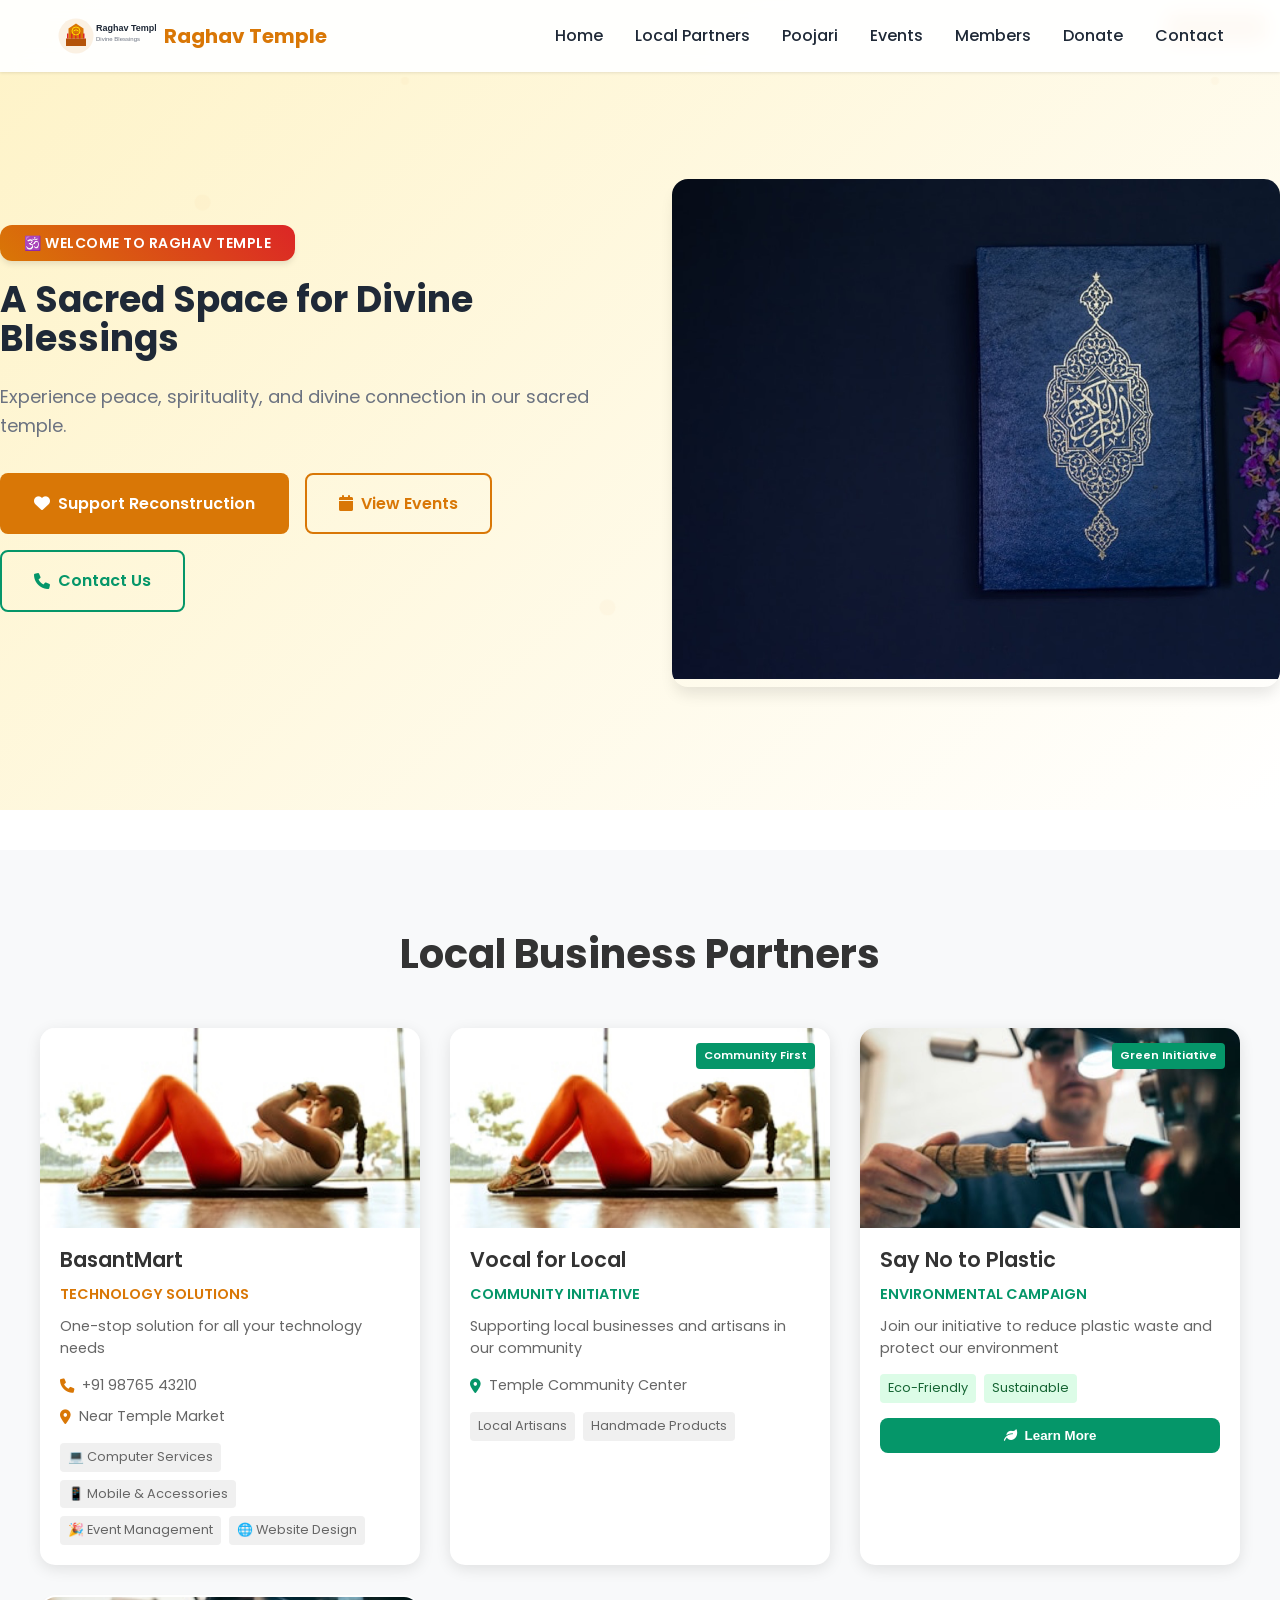
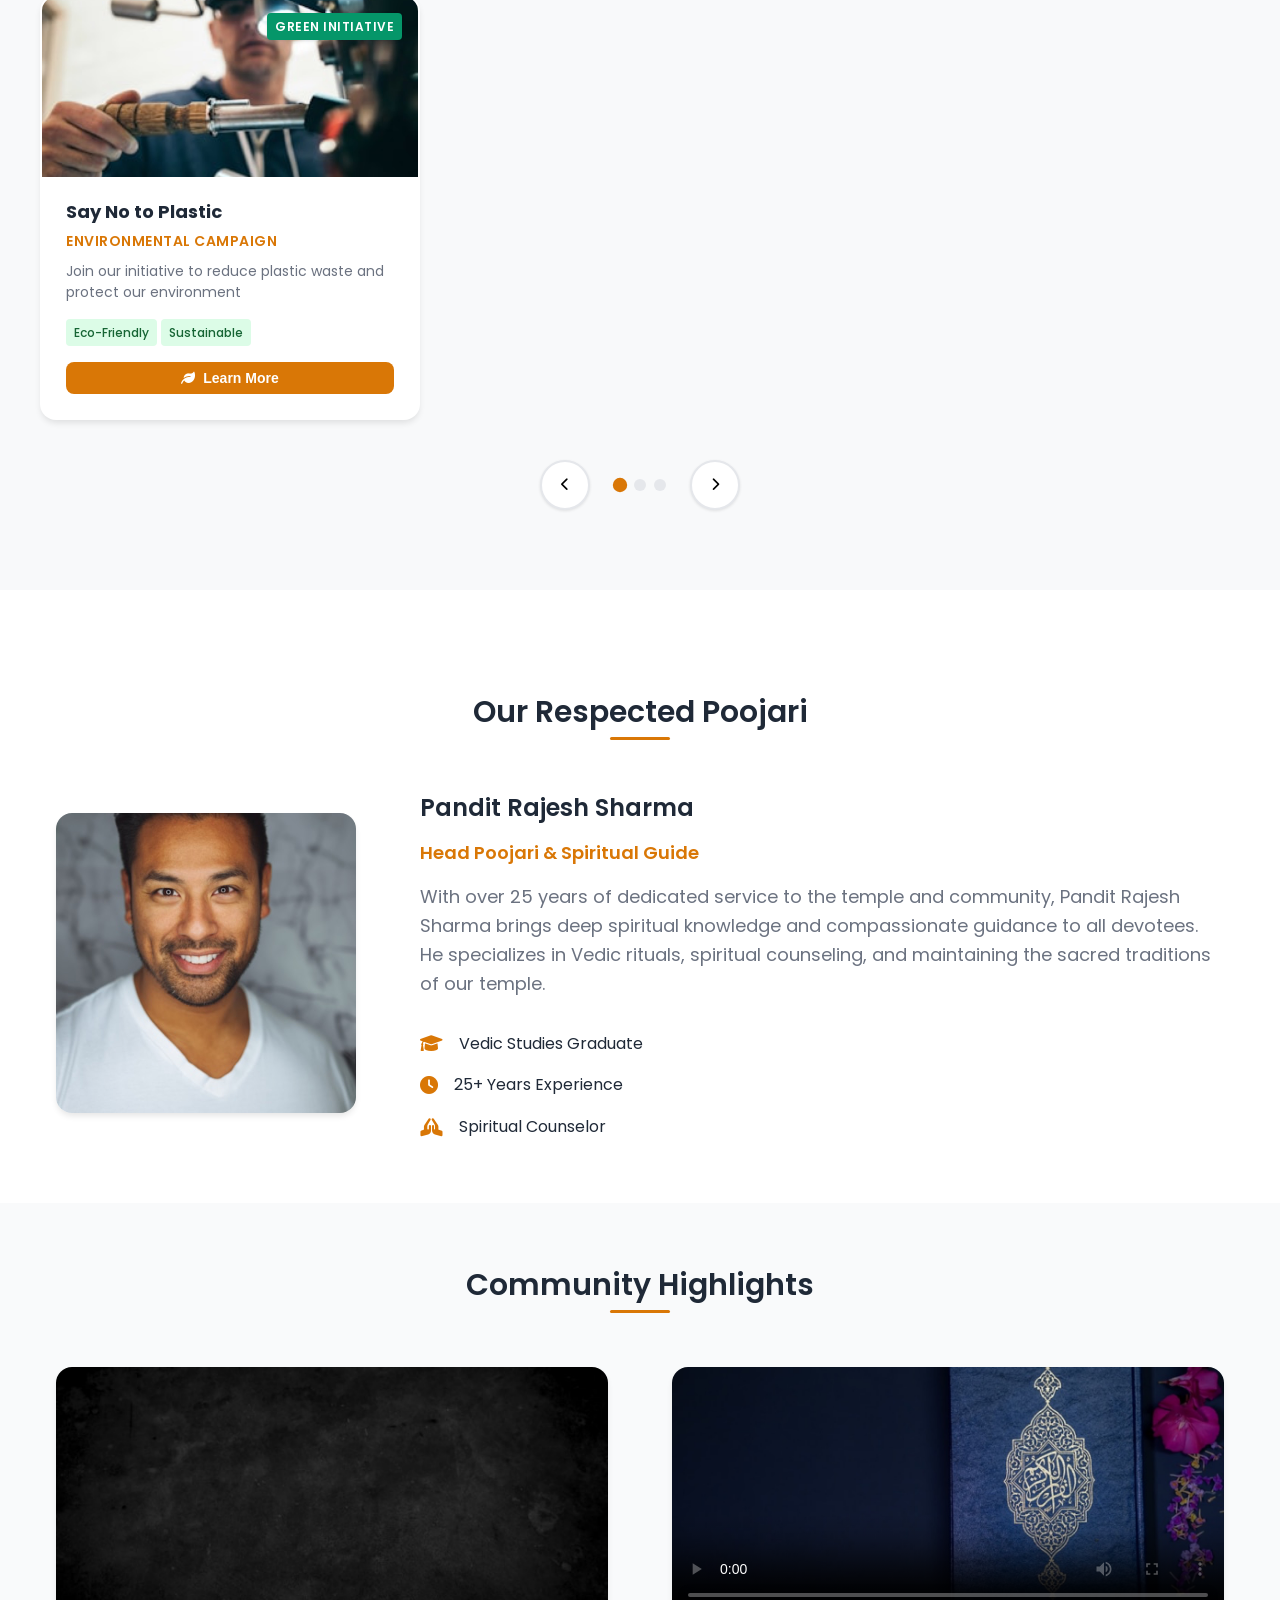
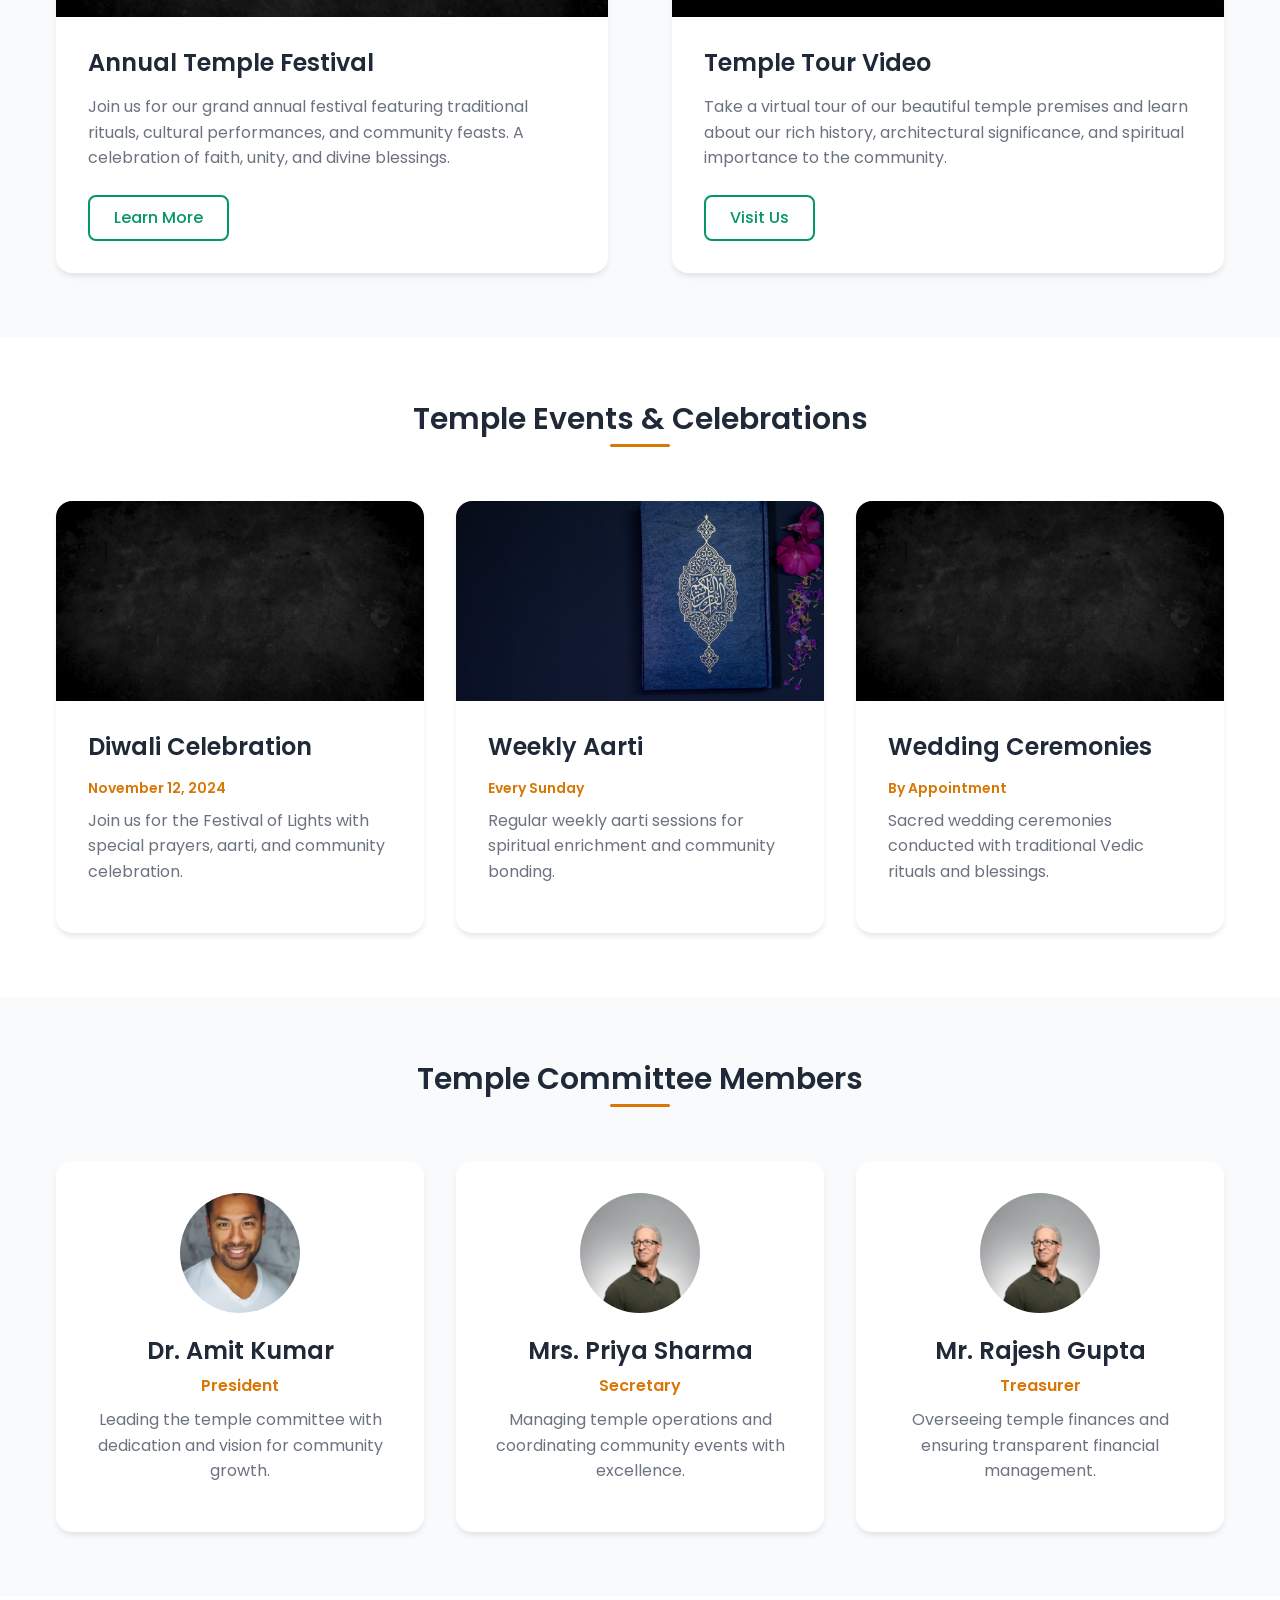
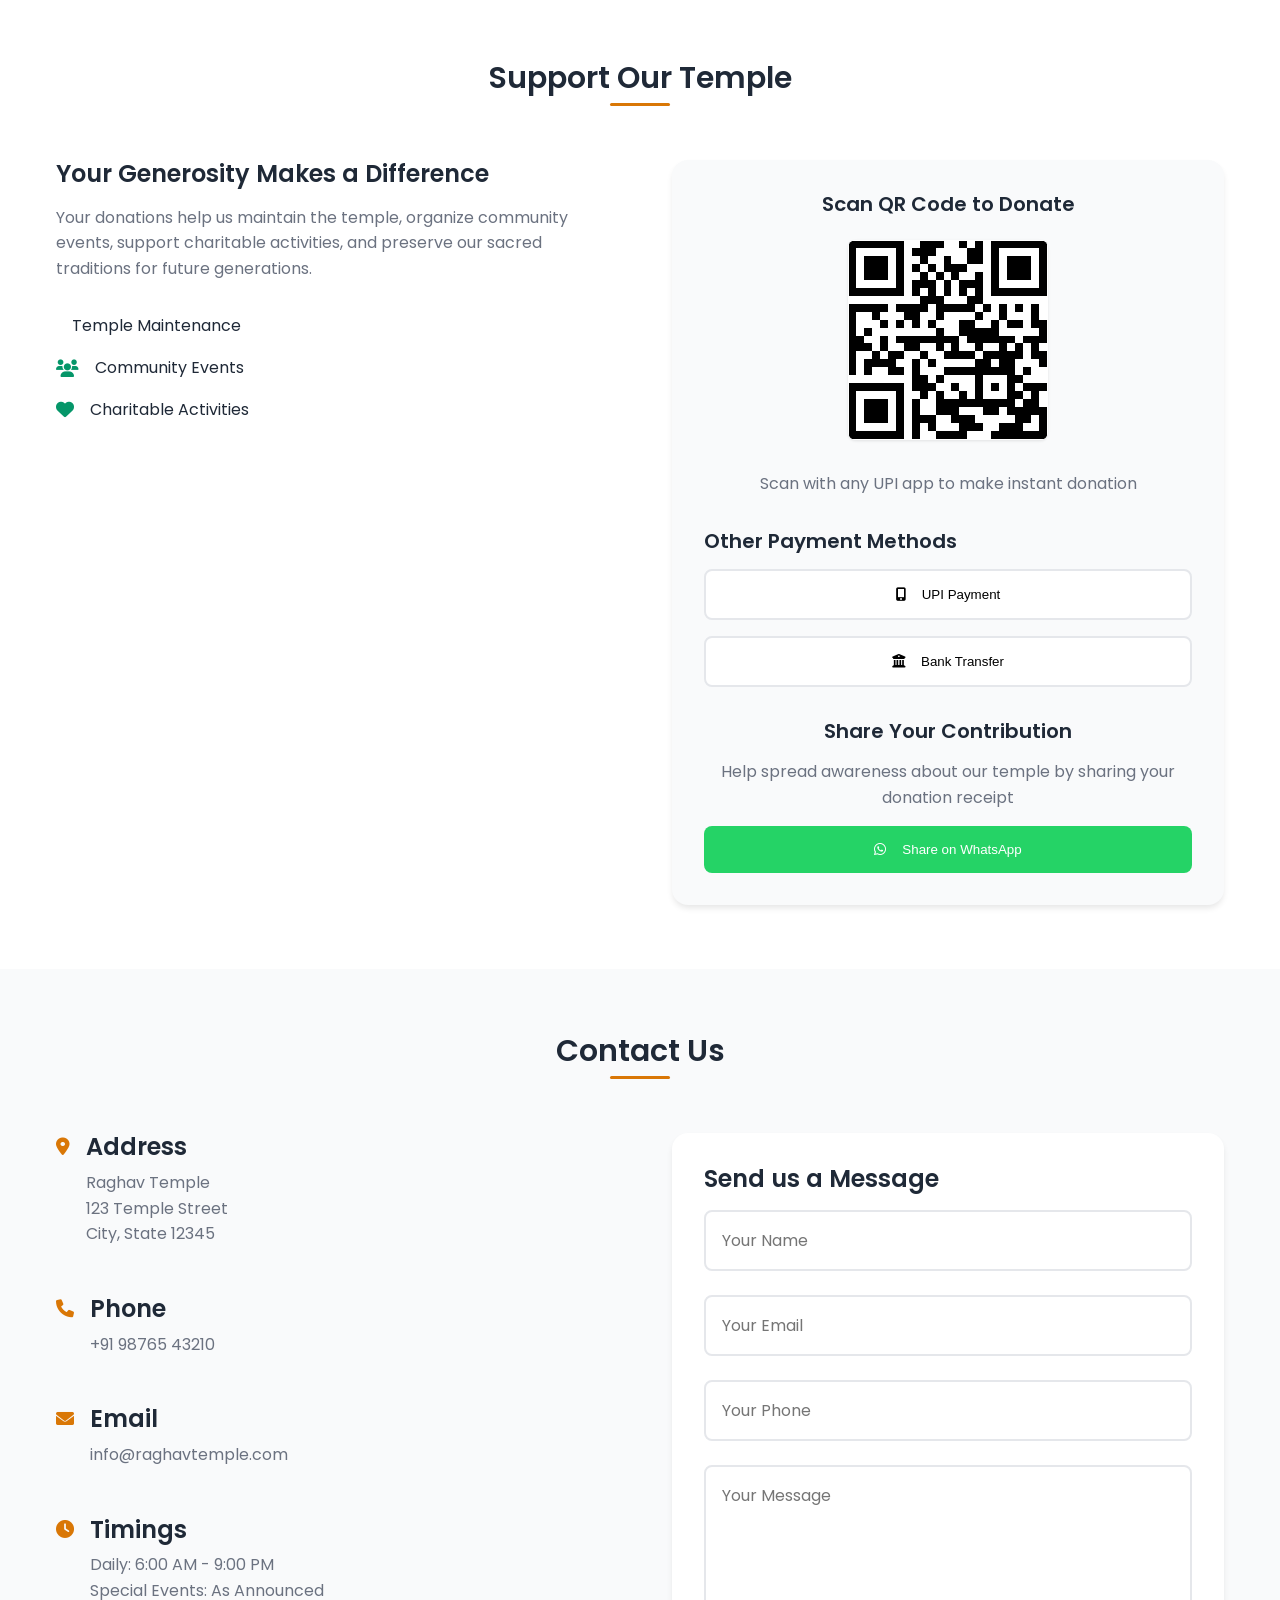
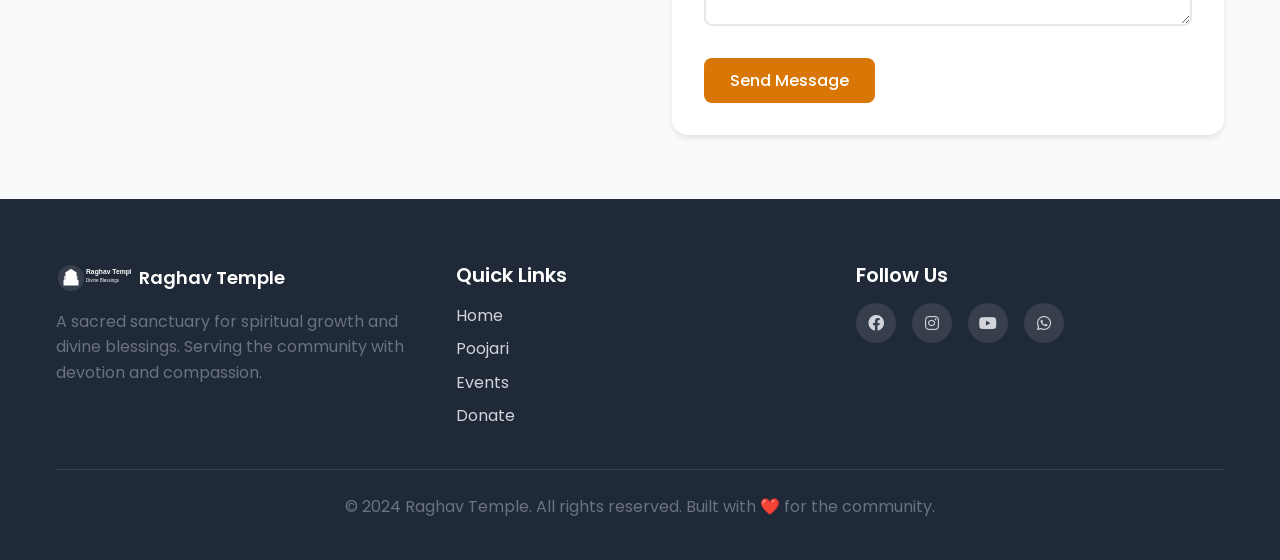
<file: index.html>
<!DOCTYPE html>
<html lang="en">
<head>
    <meta charset="UTF-8">
    <meta name="viewport" content="width=device-width, initial-scale=1.0">
    <title>Raghav Temple - Divine Blessings</title>
    <meta name="description" content="Raghav Temple - A sacred place for spiritual growth, community events, and divine blessings">
    <link rel="manifest" href="manifest.json">
    <meta name="theme-color" content="#d97706">
    <link rel="icon" type="image/svg+xml" href="favicon.svg">
    <link rel="stylesheet" href="styles.css">
    <link href="https://fonts.googleapis.com/css2?family=Poppins:wght@300;400;500;600;700&display=swap" rel="stylesheet">
    <link rel="stylesheet" href="https://cdnjs.cloudflare.com/ajax/libs/font-awesome/6.0.0/css/all.min.css">
</head>
<body>
    <!-- Header -->
    <header class="header">
        <nav class="navbar">
            <div class="nav-container">
                <div class="nav-logo">
                    <img src="logo-template.svg" alt="Raghav Temple Logo" class="logo-img">
                    <h2>Raghav Temple</h2>
                </div>
                <ul class="nav-menu" id="nav-menu">
                    <li><a href="#home">Home</a></li>
                    <li><a href="#ads">Local Partners</a></li>
                    <li><a href="#poojari">Poojari</a></li>
                    <li><a href="#events">Events</a></li>
                    <li><a href="#members">Members</a></li>
                    <li><a href="#donate">Donate</a></li>
                    <li><a href="#contact">Contact</a></li>
                </ul>
                <button class="hamburger" aria-label="Toggle navigation" aria-expanded="false" aria-controls="nav-menu" type="button" tabindex="0">
                    <span></span>
                    <span></span>
                    <span></span>
                </button>
            </div>
        </nav>
    </header>

    <!-- Hero Section -->
    <section id="home" class="hero">
        <div class="hero-content">
            <div class="hero-badge">
                <span class="badge-text">🕉️ Welcome to Raghav Temple</span>
            </div>
            <h1>A Sacred Space for Divine Blessings</h1>
            <p class="hero-subtitle">Experience peace, spirituality, and divine connection in our sacred temple.</p>

            <div class="hero-buttons">
                <a href="#donate" class="btn btn-primary">
                    <i class="fas fa-heart"></i>
                    Support Reconstruction
                </a>
                <a href="#events" class="btn btn-secondary">
                    <i class="fas fa-calendar"></i>
                    View Events
                </a>
                <a href="#contact" class="btn btn-outline">
                    <i class="fas fa-phone"></i>
                    Contact Us
                </a>
            </div>
        </div>
            <div class="hero-image">
            <div class="image-overlay">
                <div class="overlay-content">
                    <h3>Before & After</h3>
                    <p>See the transformation of our sacred space</p>
                    <button class="btn btn-outline" onclick="showBeforeAfter()">
                        <i class="fas fa-images"></i>
                        View Progress
                    </button>
                </div>
            </div>
            <img src="images/backgrounds/hero-reconstruction.jpg" alt="Temple Reconstruction Progress" loading="lazy">
        </div>
    </section>

    <!-- Local Partners Section -->
    <section id="ads" style="background-color: #f8f9fa; padding: 80px 20px; margin: 40px 0;">
        <div style="max-width: 1200px; margin: 0 auto;">
            <h2 style="text-align: center; color: #333; margin-bottom: 50px; font-size: 2.5rem; font-weight: bold;">Local Business Partners</h2>
            
            <!-- Grid Layout -->
            <div style="display: grid; grid-template-columns: repeat(auto-fit, minmax(350px, 1fr)); gap: 30px; margin-bottom: 40px;">
                

                <!-- BasantMart Technology Solutions -->
                <div style="background: white; border-radius: 15px; box-shadow: 0 4px 15px rgba(0,0,0,0.1); overflow: hidden; transition: transform 0.3s ease;">
                    <div style="height: 200px; overflow: hidden;">
                        <img src="images/partners/localbiz-1.jpg" alt="Technology Solutions" style="width: 100%; height: 100%; object-fit: cover;">
                    </div>
                    <div style="padding: 20px;">
                        <h3 style="margin: 0 0 10px 0; color: #333; font-size: 1.3rem;">BasantMart</h3>
                        <p style="color: #d97706; font-size: 0.9rem; font-weight: 600; margin: 0 0 10px 0; text-transform: uppercase;">Technology Solutions</p>
                        <p style="color: #666; font-size: 0.9rem; margin: 0 0 15px 0; line-height: 1.5;">One-stop solution for all your technology needs</p>
                        <div style="display: flex; align-items: center; gap: 8px; margin-bottom: 8px; font-size: 0.9rem; color: #666;">
                            <i class="fas fa-phone" style="color: #d97706;"></i>
                            <span>+91 98765 43210</span>
                        </div>
                        <div style="display: flex; align-items: center; gap: 8px; margin-bottom: 15px; font-size: 0.9rem; color: #666;">
                            <i class="fas fa-map-marker-alt" style="color: #d97706;"></i>
                            <span>Near Temple Market</span>
                        </div>
                        <div style="display: flex; gap: 8px; flex-wrap: wrap;">
                            <span style="background: #f0f0f0; color: #666; padding: 4px 8px; border-radius: 4px; font-size: 0.8rem;">💻 Computer Services</span>
                            <span style="background: #f0f0f0; color: #666; padding: 4px 8px; border-radius: 4px; font-size: 0.8rem;">📱 Mobile & Accessories</span>
                            <span style="background: #f0f0f0; color: #666; padding: 4px 8px; border-radius: 4px; font-size: 0.8rem;">🎉 Event Management</span>
                            <span style="background: #f0f0f0; color: #666; padding: 4px 8px; border-radius: 4px; font-size: 0.8rem;">🌐 Website Design</span>
                        </div>
                    </div>
                    <div style="position: absolute; top: 15px; right: 15px; background: #d97706; color: white; padding: 4px 8px; border-radius: 4px; font-size: 0.7rem; font-weight: 600;">
                        <span>Tech Partner</span>
                    </div>
                </div>

                <!-- Vocal for Local -->
                <div style="background: white; border-radius: 15px; box-shadow: 0 4px 15px rgba(0,0,0,0.1); overflow: hidden; transition: transform 0.3s ease; position: relative;">
                    <div style="height: 200px; overflow: hidden;">
                        <img src="images/partners/localbiz-1.jpg" alt="Local Business" style="width: 100%; height: 100%; object-fit: cover;">
                    </div>
                    <div style="padding: 20px;">
                        <h3 style="margin: 0 0 10px 0; color: #333; font-size: 1.3rem;">Vocal for Local</h3>
                        <p style="color: #059669; font-size: 0.9rem; font-weight: 600; margin: 0 0 10px 0; text-transform: uppercase;">Community Initiative</p>
                        <p style="color: #666; font-size: 0.9rem; margin: 0 0 15px 0; line-height: 1.5;">Supporting local businesses and artisans in our community</p>
                        <div style="display: flex; align-items: center; gap: 8px; margin-bottom: 15px; font-size: 0.9rem; color: #666;">
                            <i class="fas fa-map-marker-alt" style="color: #059669;"></i>
                            <span>Temple Community Center</span>
                        </div>
                        <div style="display: flex; gap: 8px; flex-wrap: wrap;">
                            <span style="background: #f0f0f0; color: #666; padding: 4px 8px; border-radius: 4px; font-size: 0.8rem;">Local Artisans</span>
                            <span style="background: #f0f0f0; color: #666; padding: 4px 8px; border-radius: 4px; font-size: 0.8rem;">Handmade Products</span>
                        </div>
                    </div>
                    <div style="position: absolute; top: 15px; right: 15px; background: #059669; color: white; padding: 4px 8px; border-radius: 4px; font-size: 0.7rem; font-weight: 600;">
                        <span>Community First</span>
                    </div>
                </div>

                <!-- Say No to Plastic -->
                <div style="background: white; border-radius: 15px; box-shadow: 0 4px 15px rgba(0,0,0,0.1); overflow: hidden; transition: transform 0.3s ease; position: relative;">
                    <div style="height: 200px; overflow: hidden;">
                        <img src="images/partners/eco-1.jpg" alt="Eco Friendly" style="width: 100%; height: 100%; object-fit: cover;">
                    </div>
                    <div style="padding: 20px;">
                        <h3 style="margin: 0 0 10px 0; color: #333; font-size: 1.3rem;">Say No to Plastic</h3>
                        <p style="color: #059669; font-size: 0.9rem; font-weight: 600; margin: 0 0 10px 0; text-transform: uppercase;">Environmental Campaign</p>
                        <p style="color: #666; font-size: 0.9rem; margin: 0 0 15px 0; line-height: 1.5;">Join our initiative to reduce plastic waste and protect our environment</p>
                        <div style="display: flex; gap: 8px; flex-wrap: wrap; margin-bottom: 15px;">
                            <span style="background: #dcfce7; color: #166534; padding: 4px 8px; border-radius: 4px; font-size: 0.8rem;">Eco-Friendly</span>
                            <span style="background: #dcfce7; color: #166534; padding: 4px 8px; border-radius: 4px; font-size: 0.8rem;">Sustainable</span>
                        </div>
                        <button onclick="showEcoTips()" style="width: 100%; padding: 10px; background: #059669; color: white; border: none; border-radius: 8px; font-weight: 600; cursor: pointer; display: flex; align-items: center; justify-content: center; gap: 8px;">
                            <i class="fas fa-leaf"></i>
                            Learn More
                        </button>
                    </div>
                    <div style="position: absolute; top: 15px; right: 15px; background: #059669; color: white; padding: 4px 8px; border-radius: 4px; font-size: 0.7rem; font-weight: 600;">
                        <span>Green Initiative</span>
                    </div>
                </div>

                <!-- Plastic Bag Awareness -->
                <div class="ad-banner">
                    <div class="ad-image">
                            <img src="images/partners/eco-1.jpg" alt="Eco Friendly" loading="lazy">
                        </div>
                    <div class="ad-content">
                        <h3>Say No to Plastic</h3>
                        <p class="ad-category">Environmental Campaign</p>
                        <p class="ad-description">Join our initiative to reduce plastic waste and protect our environment</p>
                        <div class="ad-features">
                            <span class="feature-tag eco-tag">Eco-Friendly</span>
                            <span class="feature-tag eco-tag">Sustainable</span>
                        </div>
                        <div class="ad-action">
                            <button class="ad-btn" onclick="showEcoTips()">
                                <i class="fas fa-leaf"></i>
                                Learn More
                            </button>
                        </div>
                    </div>
                    <div class="ad-badge eco-badge">
                        <span>Green Initiative</span>
                    </div>
                </div>

            </div>
            
            <!-- Horizontal Scroll Controls -->
            <div class="ads-controls">
                <button class="ads-btn prev-btn" onclick="scrollAds('left')">
                    <i class="fas fa-chevron-left"></i>
                </button>
                <div class="ads-dots">
                    <span class="dot active" onclick="currentSlide(1)"></span>
                    <span class="dot" onclick="currentSlide(2)"></span>
                    <span class="dot" onclick="currentSlide(3)"></span>
                </div>
                <button class="ads-btn next-btn" onclick="scrollAds('right')">
                    <i class="fas fa-chevron-right"></i>
                </button>
            </div>
        </div>
    </section>

    <!-- Poojari Profile Section -->
    <section id="poojari" class="poojari-section">
        <div class="container">
            <h2 class="section-title">Our Respected Poojari</h2>
            <div class="poojari-profile">
                <div class="poojari-image">
                    <img src="images/members/member-poojari-1.jpg" alt="Poojari Profile" loading="lazy">
                </div>
                <div class="poojari-info">
                    <h3>Pandit Rajesh Sharma</h3>
                    <p class="poojari-title">Head Poojari & Spiritual Guide</p>
                    <p class="poojari-description">
                        With over 25 years of dedicated service to the temple and community, 
                        Pandit Rajesh Sharma brings deep spiritual knowledge and compassionate guidance 
                        to all devotees. He specializes in Vedic rituals, spiritual counseling, 
                        and maintaining the sacred traditions of our temple.
                    </p>
                    <div class="poojari-qualifications">
                        <div class="qualification">
                            <i class="fas fa-graduation-cap"></i>
                            <span>Vedic Studies Graduate</span>
                        </div>
                        <div class="qualification">
                            <i class="fas fa-clock"></i>
                            <span>25+ Years Experience</span>
                        </div>
                        <div class="qualification">
                            <i class="fas fa-hands-praying"></i>
                            <span>Spiritual Counselor</span>
                        </div>
                    </div>
                </div>
            </div>
        </div>
    </section>

    <!-- Local Promotion Section -->
    <section class="promotion-section">
        <div class="container">
            <h2 class="section-title">Community Highlights</h2>
            <div class="promotion-grid">
                <div class="promotion-item">
                    <div class="promotion-media">
                        <img src="images/events/festival-1.jpg" alt="Temple Festival" loading="lazy">
                    </div>
                    <div class="promotion-content">
                        <h3>Annual Temple Festival</h3>
                        <p>Join us for our grand annual festival featuring traditional rituals, cultural performances, and community feasts. A celebration of faith, unity, and divine blessings.</p>
                        <a href="#events" class="btn btn-outline">Learn More</a>
                    </div>
                </div>
                <div class="promotion-item">
                    <div class="promotion-media">
                        <video controls poster="images/backgrounds/hero-reconstruction.jpg">
                            <source src="#" type="video/mp4">
                            Your browser does not support the video tag.
                        </video>
                    </div>
                    <div class="promotion-content">
                        <h3>Temple Tour Video</h3>
                        <p>Take a virtual tour of our beautiful temple premises and learn about our rich history, architectural significance, and spiritual importance to the community.</p>
                        <a href="#contact" class="btn btn-outline">Visit Us</a>
                    </div>
                </div>
            </div>
        </div>
    </section>

    <!-- Events Section -->
    <section id="events" class="events-section">
        <div class="container">
            <h2 class="section-title">Temple Events & Celebrations</h2>
            <div class="events-grid">
                <div class="event-card">
                    <div class="event-image">
                        <img src="images/events/festival-1.jpg" alt="Diwali Celebration" loading="lazy">
                    </div>
                    <div class="event-content">
                        <h3>Diwali Celebration</h3>
                        <p class="event-date">November 12, 2024</p>
                        <p>Join us for the Festival of Lights with special prayers, aarti, and community celebration.</p>
                    </div>
                </div>
                <div class="event-card">
                    <div class="event-image">
                        <img src="images/backgrounds/hero-reconstruction.jpg" alt="Weekly Aarti" loading="lazy">
                    </div>
                    <div class="event-content">
                        <h3>Weekly Aarti</h3>
                        <p class="event-date">Every Sunday</p>
                        <p>Regular weekly aarti sessions for spiritual enrichment and community bonding.</p>
                    </div>
                </div>
                <div class="event-card">
                    <div class="event-image">
                        <img src="images/events/festival-1.jpg" alt="Wedding Ceremony" loading="lazy">
                    </div>
                    <div class="event-content">
                        <h3>Wedding Ceremonies</h3>
                        <p class="event-date">By Appointment</p>
                        <p>Sacred wedding ceremonies conducted with traditional Vedic rituals and blessings.</p>
                    </div>
                </div>
            </div>
        </div>
    </section>

    <!-- Temple Members Section -->
    <section id="members" class="members-section">
        <div class="container">
            <h2 class="section-title">Temple Committee Members</h2>
            <div class="members-grid">
                <div class="member-card">
                    <div class="member-image">
                        <img src="images/members/member-poojari-1.jpg" alt="Committee Member" loading="lazy">
                    </div>
                    <div class="member-info">
                        <h3>Dr. Amit Kumar</h3>
                        <p>President</p>
                        <p>Leading the temple committee with dedication and vision for community growth.</p>
                    </div>
                </div>
                <div class="member-card">
                    <div class="member-image">
                        <img src="images/members/member3.jpg" alt="Committee Member" loading="lazy">
                    </div>
                    <div class="member-info">
                        <h3>Mrs. Priya Sharma</h3>
                        <p>Secretary</p>
                        <p>Managing temple operations and coordinating community events with excellence.</p>
                    </div>
                </div>
                <div class="member-card">
                    <div class="member-image">
                        <img src="images/members/member3.jpg" alt="Committee Member" loading="lazy">
                    </div>
                    <div class="member-info">
                        <h3>Mr. Rajesh Gupta</h3>
                        <p>Treasurer</p>
                        <p>Overseeing temple finances and ensuring transparent financial management.</p>
                    </div>
                </div>
            </div>
        </div>
    </section>

    <!-- Donation Section -->
    <section id="donate" class="donation-section">
        <div class="container">
            <h2 class="section-title">Support Our Temple</h2>
            <div class="donation-content">
                <div class="donation-info">
                    <h3>Your Generosity Makes a Difference</h3>
                    <p>Your donations help us maintain the temple, organize community events, support charitable activities, and preserve our sacred traditions for future generations.</p>
                    <div class="donation-benefits">
                        <div class="benefit">
                            <i class="fas fa-temple-hindu"></i>
                            <span>Temple Maintenance</span>
                        </div>
                        <div class="benefit">
                            <i class="fas fa-users"></i>
                            <span>Community Events</span>
                        </div>
                        <div class="benefit">
                            <i class="fas fa-heart"></i>
                            <span>Charitable Activities</span>
                        </div>
                    </div>
                </div>
                <div class="donation-methods">
                    <div class="qr-payment">
                        <h4>Scan QR Code to Donate</h4>
                        <div class="qr-code">
                            <img src="images/ui/donate-qr.png" alt="Donation QR Code" loading="lazy">
                        </div>
                        <p>Scan with any UPI app to make instant donation</p>
                    </div>
                    <div class="payment-options">
                        <h4>Other Payment Methods</h4>
                        <div class="payment-buttons">
                            <button class="payment-btn" onclick="openUPI()">
                                <i class="fas fa-mobile-alt"></i>
                                UPI Payment
                            </button>
                            <button class="payment-btn" onclick="openBankTransfer()">
                                <i class="fas fa-university"></i>
                                Bank Transfer
                            </button>
                        </div>
                    </div>
                    <div class="share-section">
                        <h4>Share Your Contribution</h4>
                        <p>Help spread awareness about our temple by sharing your donation receipt</p>
                        <button class="share-btn" onclick="shareToWhatsApp()">
                            <i class="fab fa-whatsapp"></i>
                            Share on WhatsApp
                        </button>
                    </div>
                </div>
            </div>
        </div>
    </section>

    <!-- Contact Section -->
    <section id="contact" class="contact-section">
        <div class="container">
            <h2 class="section-title">Contact Us</h2>
            <div class="contact-content">
                <div class="contact-info">
                    <div class="contact-item">
                        <i class="fas fa-map-marker-alt"></i>
                        <div>
                            <h3>Address</h3>
                            <p>Raghav Temple<br>123 Temple Street<br>City, State 12345</p>
                        </div>
                    </div>
                    <div class="contact-item">
                        <i class="fas fa-phone"></i>
                        <div>
                            <h3>Phone</h3>
                            <p>+91 98765 43210</p>
                        </div>
                    </div>
                    <div class="contact-item">
                        <i class="fas fa-envelope"></i>
                        <div>
                            <h3>Email</h3>
                            <p>info@raghavtemple.com</p>
                        </div>
                    </div>
                    <div class="contact-item">
                        <i class="fas fa-clock"></i>
                        <div>
                            <h3>Timings</h3>
                            <p>Daily: 6:00 AM - 9:00 PM<br>Special Events: As Announced</p>
                        </div>
                    </div>
                </div>
                <div class="contact-form">
                    <h3>Send us a Message</h3>
                    <form id="contactForm">
                        <div class="form-group">
                            <input type="text" id="name" name="name" placeholder="Your Name" required>
                        </div>
                        <div class="form-group">
                            <input type="email" id="email" name="email" placeholder="Your Email" required>
                        </div>
                        <div class="form-group">
                            <input type="tel" id="phone" name="phone" placeholder="Your Phone">
                        </div>
                        <div class="form-group">
                            <textarea id="message" name="message" placeholder="Your Message" rows="5" required></textarea>
                        </div>
                        <button type="submit" class="btn btn-primary">Send Message</button>
                    </form>
                </div>
            </div>
        </div>
    </section>

    <!-- Footer -->
    <footer class="footer">
        <div class="container">
            <div class="footer-content">
                <div class="footer-section">
                    <div class="footer-logo">
                        <img src="logo-template.svg" alt="Raghav Temple Logo" class="footer-logo-img">
                        <h3>Raghav Temple</h3>
                    </div>
                    <p>A sacred sanctuary for spiritual growth and divine blessings. Serving the community with devotion and compassion.</p>
                </div>
                <div class="footer-section">
                    <h4>Quick Links</h4>
                    <ul>
                        <li><a href="#home">Home</a></li>
                        <li><a href="#poojari">Poojari</a></li>
                        <li><a href="#events">Events</a></li>
                        <li><a href="#donate">Donate</a></li>
                    </ul>
                </div>
                <div class="footer-section">
                    <h4>Follow Us</h4>
                    <div class="social-links">
                        <a href="#"><i class="fab fa-facebook"></i></a>
                        <a href="#"><i class="fab fa-instagram"></i></a>
                        <a href="#"><i class="fab fa-youtube"></i></a>
                        <a href="#"><i class="fab fa-whatsapp"></i></a>
                    </div>
                </div>
            </div>
            <div class="footer-bottom">
                <p>&copy; 2024 Raghav Temple. All rights reserved. Built with ❤️ for the community.</p>
            </div>
        </div>
    </footer>

    <script src="script.js"></script>
</body>
</html>
</file>
<file: styles.css>
/* Reset and Base Styles */
* {
    margin: 0;
    padding: 0;
    box-sizing: border-box;
}

:root {
    /* Color Palette */
    --primary-color: #d97706;
    --primary-dark: #b45309;
    --secondary-color: #059669;
    --accent-color: #dc2626;
    --text-primary: #1f2937;
    --text-secondary: #6b7280;
    --text-light: #9ca3af;
    --bg-primary: #ffffff;
    --bg-secondary: #f9fafb;
    --bg-accent: #fef3c7;
    --border-color: #e5e7eb;
    --shadow-light: 0 1px 3px 0 rgba(0, 0, 0, 0.1);
    --shadow-medium: 0 4px 6px -1px rgba(0, 0, 0, 0.1);
    --shadow-heavy: 0 10px 15px -3px rgba(0, 0, 0, 0.1);
    
    /* Typography */
    --font-family: 'Poppins', sans-serif;
    --font-size-xs: 0.75rem;
    --font-size-sm: 0.875rem;
    --font-size-base: 1rem;
    --font-size-lg: 1.125rem;
    --font-size-xl: 1.25rem;
    --font-size-2xl: 1.5rem;
    --font-size-3xl: 1.875rem;
    --font-size-4xl: 2.25rem;
    
    /* Spacing */
    --spacing-xs: 0.25rem;
    --spacing-sm: 0.5rem;
    --spacing-md: 1rem;
    --spacing-lg: 1.5rem;
    --spacing-xl: 2rem;
    --spacing-2xl: 3rem;
    --spacing-3xl: 4rem;
    
    /* Border Radius */
    --radius-sm: 0.25rem;
    --radius-md: 0.5rem;
    --radius-lg: 0.75rem;
    --radius-xl: 1rem;
    
    /* Transitions */
    --transition-fast: 0.15s ease-in-out;
    --transition-normal: 0.3s ease-in-out;
    --transition-slow: 0.5s ease-in-out;
}

body {
    font-family: var(--font-family);
    line-height: 1.6;
    color: var(--text-primary);
    background-color: var(--bg-primary);
    overflow-x: hidden;
}

/* Container */
.container {
    max-width: 1200px;
    margin: 0 auto;
    padding: 0 var(--spacing-md);
}

/* Typography */
h1, h2, h3, h4, h5, h6 {
    font-weight: 600;
    line-height: 1.2;
    margin-bottom: var(--spacing-md);
}

h1 { font-size: var(--font-size-4xl); }
h2 { font-size: var(--font-size-3xl); }
h3 { font-size: var(--font-size-2xl); }
h4 { font-size: var(--font-size-xl); }

p {
    margin-bottom: var(--spacing-md);
    color: var(--text-secondary);
}

/* Buttons */
.btn {
    display: inline-block;
    padding: var(--spacing-sm) var(--spacing-lg);
    border: none;
    border-radius: var(--radius-md);
    font-family: var(--font-family);
    font-size: var(--font-size-base);
    font-weight: 500;
    text-decoration: none;
    text-align: center;
    cursor: pointer;
    transition: all var(--transition-normal);
    border: 2px solid transparent;
}

.btn-primary {
    background-color: var(--primary-color);
    color: white;
}

.btn-primary:hover {
    background-color: var(--primary-dark);
    transform: translateY(-2px);
    box-shadow: var(--shadow-medium);
}

.btn-secondary {
    background-color: transparent;
    color: var(--primary-color);
    border-color: var(--primary-color);
}

.btn-secondary:hover {
    background-color: var(--primary-color);
    color: white;
}

.btn-outline {
    background-color: transparent;
    color: var(--secondary-color);
    border-color: var(--secondary-color);
}

.btn-outline:hover {
    background-color: var(--secondary-color);
    color: white;
}

/* Header */
.header {
    position: fixed;
    top: 0;
    left: 0;
    right: 0;
    background-color: rgba(255, 255, 255, 0.95);
    backdrop-filter: blur(10px);
    z-index: 9999; /* bring header above other content */
    box-shadow: var(--shadow-light);
}

.navbar {
    padding: var(--spacing-md) 0;
}

.nav-container {
    display: flex;
    justify-content: space-between;
    align-items: center;
    max-width: 1200px;
    margin: 0 auto;
    padding: 0 var(--spacing-md);
}

.nav-logo {
    display: flex;
    align-items: center;
    gap: var(--spacing-sm);
    min-width: 0;
    flex-shrink: 0;
}

.logo-img {
    height: 40px;
    width: auto;
    transition: transform var(--transition-normal);
    flex-shrink: 0;
}

.logo-img:hover {
    transform: scale(1.05);
}

.nav-logo h2 {
    color: var(--primary-color);
    margin: 0;
    font-size: var(--font-size-xl);
    font-weight: 700;
    white-space: nowrap;
    overflow: hidden;
    text-overflow: ellipsis;
}

.nav-menu {
    display: flex;
    list-style: none;
    gap: var(--spacing-xl);
}

.nav-menu a {
    text-decoration: none;
    color: var(--text-primary);
    font-weight: 500;
    transition: color var(--transition-fast);
}

.nav-menu a:hover {
    color: var(--primary-color);
}

.hamburger {
    display: none;
    flex-direction: column;
    cursor: pointer;
    background: none;
    border: none;
    padding: 8px; /* increase hit area */
    margin: 0;
    z-index: 10001; /* ensure hamburger sits above other content */
    pointer-events: auto; /* allow pointer events explicitly */
    position: relative;
    border-radius: 6px;
}

.hamburger span {
    width: 25px;
    height: 3px;
    background-color: var(--text-primary);
    margin: 3px 0;
    transition: var(--transition-fast);
    display: block;
}

.hamburger:focus {
    outline: 3px solid rgba(217,119,6,0.25);
    border-radius: 6px;
}

/* Hero Section */
.hero {
    padding: 120px 0 var(--spacing-3xl);
    background: linear-gradient(135deg, var(--bg-accent) 0%, var(--bg-primary) 100%);
    display: grid;
    grid-template-columns: 1fr 1fr;
    gap: var(--spacing-3xl);
    align-items: center;
    min-height: 90vh;
    position: relative;
    overflow: hidden;
}

.hero::before {
    content: '';
    position: absolute;
    top: 0;
    left: 0;
    right: 0;
    bottom: 0;
    background: url('data:image/svg+xml,<svg xmlns="http://www.w3.org/2000/svg" viewBox="0 0 100 100"><defs><pattern id="grain" width="100" height="100" patternUnits="userSpaceOnUse"><circle cx="25" cy="25" r="1" fill="%23d97706" opacity="0.1"/><circle cx="75" cy="75" r="1" fill="%23d97706" opacity="0.1"/><circle cx="50" cy="10" r="0.5" fill="%23d97706" opacity="0.1"/><circle cx="10" cy="60" r="0.5" fill="%23d97706" opacity="0.1"/><circle cx="90" cy="40" r="0.5" fill="%23d97706" opacity="0.1"/></pattern></defs><rect width="100" height="100" fill="url(%23grain)"/></svg>');
    opacity: 0.3;
    z-index: 0;
}

.hero-content {
    position: relative;
    z-index: 1;
}

.hero-badge {
    display: inline-block;
    margin-bottom: var(--spacing-lg);
    animation: pulse 2s infinite;
}

.badge-text {
    background: linear-gradient(45deg, var(--primary-color), var(--accent-color));
    color: white;
    padding: var(--spacing-sm) var(--spacing-lg);
    border-radius: var(--radius-lg);
    font-weight: 600;
    font-size: var(--font-size-sm);
    text-transform: uppercase;
    letter-spacing: 0.5px;
    box-shadow: var(--shadow-medium);
}

@keyframes pulse {
    0%, 100% { transform: scale(1); }
    50% { transform: scale(1.05); }
}

.hero-content h1 {
    color: var(--text-primary);
    margin-bottom: var(--spacing-lg);
    font-size: var(--font-size-4xl);
    line-height: 1.1;
    font-weight: 700;
}

.hero-subtitle {
    font-size: var(--font-size-lg);
    margin-bottom: var(--spacing-xl);
    color: var(--text-secondary);
    line-height: 1.6;
}

.reconstruction-info {
    display: grid;
    grid-template-columns: repeat(auto-fit, minmax(200px, 1fr));
    gap: var(--spacing-lg);
    margin-bottom: var(--spacing-xl);
    padding: var(--spacing-lg);
    background: rgba(255, 255, 255, 0.8);
    border-radius: var(--radius-lg);
    backdrop-filter: blur(10px);
    box-shadow: var(--shadow-light);
}

.info-item {
    display: flex;
    align-items: center;
    gap: var(--spacing-md);
    padding: var(--spacing-md);
    background: white;
    border-radius: var(--radius-md);
    box-shadow: var(--shadow-light);
    transition: transform var(--transition-normal);
}

.info-item:hover {
    transform: translateY(-2px);
}

.info-item i {
    color: var(--primary-color);
    font-size: var(--font-size-xl);
    width: 30px;
    text-align: center;
}

.info-item h3 {
    margin: 0 0 var(--spacing-xs) 0;
    font-size: var(--font-size-sm);
    font-weight: 600;
    color: var(--text-primary);
}

.info-item p {
    margin: 0;
    font-size: var(--font-size-sm);
    color: var(--text-secondary);
    font-weight: 500;
}

.progress-section {
    margin-bottom: var(--spacing-xl);
    padding: var(--spacing-lg);
    background: rgba(255, 255, 255, 0.9);
    border-radius: var(--radius-lg);
    backdrop-filter: blur(10px);
}

.progress-bar {
    width: 100%;
    height: 12px;
    background: var(--border-color);
    border-radius: var(--radius-sm);
    overflow: hidden;
    margin-bottom: var(--spacing-sm);
    box-shadow: inset 0 2px 4px rgba(0, 0, 0, 0.1);
}

.progress-fill {
    height: 100%;
    background: linear-gradient(90deg, var(--primary-color), var(--secondary-color));
    border-radius: var(--radius-sm);
    transition: width 2s ease-in-out;
    position: relative;
    overflow: hidden;
}

.progress-fill::after {
    content: '';
    position: absolute;
    top: 0;
    left: 0;
    right: 0;
    bottom: 0;
    background: linear-gradient(90deg, transparent, rgba(255, 255, 255, 0.3), transparent);
    animation: shimmer 2s infinite;
}

@keyframes shimmer {
    0% { transform: translateX(-100%); }
    100% { transform: translateX(100%); }
}

.progress-text {
    text-align: center;
    font-weight: 600;
    color: var(--primary-color);
    margin: 0;
    font-size: var(--font-size-sm);
}

.hero-buttons {
    display: flex;
    gap: var(--spacing-md);
    flex-wrap: wrap;
    margin-bottom: var(--spacing-lg);
}

.hero-buttons .btn {
    display: flex;
    align-items: center;
    gap: var(--spacing-sm);
    padding: var(--spacing-md) var(--spacing-xl);
    font-weight: 600;
    transition: all var(--transition-normal);
}

.hero-buttons .btn:hover {
    transform: translateY(-3px);
    box-shadow: var(--shadow-heavy);
}

.urgent-notice {
    display: flex;
    align-items: center;
    gap: var(--spacing-sm);
    padding: var(--spacing-md);
    background: linear-gradient(45deg, #fef3c7, #fde68a);
    border: 2px solid var(--primary-color);
    border-radius: var(--radius-md);
    color: var(--primary-dark);
    font-weight: 600;
    font-size: var(--font-size-sm);
    animation: urgentPulse 3s infinite;
}

.urgent-notice i {
    color: var(--accent-color);
    font-size: var(--font-size-lg);
}

@keyframes urgentPulse {
    0%, 100% { 
        box-shadow: 0 0 0 0 rgba(220, 38, 38, 0.4);
        transform: scale(1);
    }
    50% { 
        box-shadow: 0 0 0 10px rgba(220, 38, 38, 0);
        transform: scale(1.02);
    }
}

.hero-image {
    position: relative;
    border-radius: var(--radius-xl);
    overflow: hidden;
    box-shadow: var(--shadow-heavy);
}

.hero-image img {
    width: 100%;
    height: 500px;
    object-fit: cover;
    transition: transform var(--transition-slow);
}

.hero-image:hover img {
    transform: scale(1.05);
}

.image-overlay {
    position: absolute;
    top: 0;
    left: 0;
    right: 0;
    bottom: 0;
    background: linear-gradient(45deg, rgba(217, 119, 6, 0.8), rgba(220, 38, 38, 0.8));
    display: flex;
    align-items: center;
    justify-content: center;
    opacity: 0;
    transition: opacity var(--transition-normal);
}

.hero-image:hover .image-overlay {
    opacity: 1;
}


.overlay-content {
    text-align: center;
    color: white;
    padding: var(--spacing-xl);
}

.overlay-content h3 {
    margin-bottom: var(--spacing-md);
    font-size: var(--font-size-2xl);
    font-weight: 700;
}

.overlay-content p {
    margin-bottom: var(--spacing-lg);
    font-size: var(--font-size-lg);
    opacity: 0.9;
}

.overlay-content .btn {
    background: rgba(255, 255, 255, 0.2);
    color: white;
    border-color: white;
    backdrop-filter: blur(10px);
}

.overlay-content .btn:hover {
    background: white;
    color: var(--primary-color);
}

/* Local Advertising Section */
.ads-section {
    padding: var(--spacing-3xl) 0;
    background: linear-gradient(135deg, var(--bg-secondary) 0%, #f0f9ff 100%);
    position: relative;
    overflow: hidden;
}

.ads-section::before {
    content: '';
    position: absolute;
    top: 0;
    left: 0;
    right: 0;
    bottom: 0;
    background: url('data:image/svg+xml,<svg xmlns="http://www.w3.org/2000/svg" viewBox="0 0 100 100"><defs><pattern id="dots" width="20" height="20" patternUnits="userSpaceOnUse"><circle cx="10" cy="10" r="1" fill="%23d97706" opacity="0.1"/></pattern></defs><rect width="100" height="100" fill="url(%23dots)"/></svg>');
    opacity: 0.3;
    z-index: 0;
}

.ads-section-title {
    text-align: center;
    margin-bottom: var(--spacing-3xl);
    color: var(--text-primary);
    font-size: var(--font-size-3xl);
    font-weight: 700;
    position: relative;
    z-index: 1;
}

.ads-section-title::after {
    content: '';
    position: absolute;
    bottom: -10px;
    left: 50%;
    transform: translateX(-50%);
    width: 80px;
    height: 4px;
    background: linear-gradient(90deg, var(--primary-color), var(--secondary-color));
    border-radius: var(--radius-sm);
}

/* Grid Layout for Better Visibility */
.ads-grid {
    display: grid;
    grid-template-columns: repeat(auto-fit, minmax(320px, 1fr));
    gap: var(--spacing-xl);
    margin-bottom: var(--spacing-xl);
    z-index: 1;
}

.ads-carousel {
    position: relative;
    overflow: hidden;
    margin-bottom: var(--spacing-xl);
    z-index: 1;
}

.ads-track {
    display: flex;
    gap: var(--spacing-lg);
    transition: transform 0.5s ease-in-out;
    padding: var(--spacing-md) 0;
}

.ad-banner {
    flex: 0 0 320px;
    background: var(--bg-primary);
    border-radius: var(--radius-xl);
    box-shadow: var(--shadow-medium);
    overflow: hidden;
    transition: all var(--transition-normal);
    position: relative;
    border: 2px solid transparent;
}

.ad-banner:hover {
    transform: translateY(-8px);
    box-shadow: var(--shadow-heavy);
    border-color: var(--primary-color);
}

.ad-image {
    height: 180px;
    overflow: hidden;
    position: relative;
}

.ad-image img {
    width: 100%;
    height: 100%;
    object-fit: cover;
    transition: transform var(--transition-slow);
}

.ad-banner:hover .ad-image img {
    transform: scale(1.1);
}

.ad-content {
    padding: var(--spacing-lg);
}

.ad-content h3 {
    margin: 0 0 var(--spacing-sm) 0;
    color: var(--text-primary);
    font-size: var(--font-size-lg);
    font-weight: 700;
}

.ad-category {
    color: var(--primary-color);
    font-size: var(--font-size-sm);
    font-weight: 600;
    margin: 0 0 var(--spacing-sm) 0;
    text-transform: uppercase;
    letter-spacing: 0.5px;
}

.ad-description {
    color: var(--text-secondary);
    font-size: var(--font-size-sm);
    line-height: 1.5;
    margin: 0 0 var(--spacing-md) 0;
}

.ad-contact,
.ad-location {
    display: flex;
    align-items: center;
    gap: var(--spacing-sm);
    margin-bottom: var(--spacing-sm);
    font-size: var(--font-size-sm);
    color: var(--text-secondary);
}

.ad-contact i,
.ad-location i {
    color: var(--primary-color);
    width: 16px;
    text-align: center;
}

.ad-features {
    display: flex;
    flex-wrap: wrap;
    gap: var(--spacing-xs);
    margin-bottom: var(--spacing-md);
}

.feature-tag {
    background: var(--bg-secondary);
    color: var(--text-secondary);
    padding: var(--spacing-xs) var(--spacing-sm);
    border-radius: var(--radius-sm);
    font-size: var(--font-size-xs);
    font-weight: 500;
}

.feature-tag.eco-tag {
    background: #dcfce7;
    color: #166534;
}

.ad-action {
    margin-top: var(--spacing-md);
}

.ad-btn {
    display: flex;
    align-items: center;
    gap: var(--spacing-sm);
    padding: var(--spacing-sm) var(--spacing-md);
    background: var(--primary-color);
    color: white;
    border: none;
    border-radius: var(--radius-md);
    font-size: var(--font-size-sm);
    font-weight: 600;
    cursor: pointer;
    transition: all var(--transition-normal);
    width: 100%;
    justify-content: center;
}

.ad-btn:hover {
    background: var(--primary-dark);
    transform: translateY(-2px);
}

.ad-badge {
    position: absolute;
    top: var(--spacing-md);
    right: var(--spacing-md);
    background: var(--primary-color);
    color: white;
    padding: var(--spacing-xs) var(--spacing-sm);
    border-radius: var(--radius-sm);
    font-size: var(--font-size-xs);
    font-weight: 600;
    text-transform: uppercase;
    letter-spacing: 0.5px;
    box-shadow: var(--shadow-light);
}

.ad-badge.eco-badge {
    background: var(--secondary-color);
}

.ads-controls {
    display: flex;
    align-items: center;
    justify-content: center;
    gap: var(--spacing-lg);
    z-index: 1;
    position: relative;
}

.ads-btn {
    display: flex;
    align-items: center;
    justify-content: center;
    width: 50px;
    height: 50px;
    background: var(--bg-primary);
    border: 2px solid var(--border-color);
    border-radius: 50%;
    cursor: pointer;
    transition: all var(--transition-normal);
    box-shadow: var(--shadow-light);
}

.ads-btn:hover {
    background: var(--primary-color);
    color: white;
    border-color: var(--primary-color);
    transform: scale(1.1);
}

.ads-btn:disabled {
    opacity: 0.5;
    cursor: not-allowed;
    transform: none;
}

.ads-dots {
    display: flex;
    gap: var(--spacing-sm);
}

.dot {
    width: 12px;
    height: 12px;
    border-radius: 50%;
    background: var(--border-color);
    cursor: pointer;
    transition: all var(--transition-normal);
}

.dot.active,
.dot:hover {
    background: var(--primary-color);
    transform: scale(1.2);
}

/* Section Titles */
.section-title {
    text-align: center;
    margin-bottom: var(--spacing-3xl);
    color: var(--text-primary);
    position: relative;
}

.section-title::after {
    content: '';
    position: absolute;
    bottom: -10px;
    left: 50%;
    transform: translateX(-50%);
    width: 60px;
    height: 3px;
    background-color: var(--primary-color);
    border-radius: var(--radius-sm);
}

/* Poojari Section */
.poojari-section {
    padding: var(--spacing-3xl) 0;
    background-color: var(--bg-primary);
}

.poojari-profile {
    display: grid;
    grid-template-columns: 300px 1fr;
    gap: var(--spacing-3xl);
    align-items: center;
}

.poojari-image img {
    width: 100%;
    height: 300px;
    object-fit: cover;
    border-radius: var(--radius-xl);
    box-shadow: var(--shadow-medium);
}

.poojari-title {
    color: var(--primary-color);
    font-weight: 600;
    font-size: var(--font-size-lg);
    margin-bottom: var(--spacing-md);
}

.poojari-description {
    margin-bottom: var(--spacing-xl);
    font-size: var(--font-size-lg);
}

.poojari-qualifications {
    display: flex;
    flex-direction: column;
    gap: var(--spacing-md);
}

.qualification {
    display: flex;
    align-items: center;
    gap: var(--spacing-md);
}

.qualification i {
    color: var(--primary-color);
    font-size: var(--font-size-lg);
}

/* Promotion Section */
.promotion-section {
    padding: var(--spacing-3xl) 0;
    background-color: var(--bg-secondary);
}

.promotion-grid {
    display: grid;
    grid-template-columns: repeat(auto-fit, minmax(500px, 1fr));
    gap: var(--spacing-3xl);
}

.promotion-item {
    background-color: var(--bg-primary);
    border-radius: var(--radius-xl);
    overflow: hidden;
    box-shadow: var(--shadow-medium);
    transition: transform var(--transition-normal);
}

.promotion-item:hover {
    transform: translateY(-5px);
}

.promotion-media {
    height: 250px;
    overflow: hidden;
}

.promotion-media img,
.promotion-media video {
    width: 100%;
    height: 100%;
    object-fit: cover;
}

.promotion-content {
    padding: var(--spacing-xl);
}

.promotion-content h3 {
    margin-bottom: var(--spacing-md);
    color: var(--text-primary);
}

.promotion-content p {
    margin-bottom: var(--spacing-lg);
}

/* Events Section */
.events-section {
    padding: var(--spacing-3xl) 0;
    background-color: var(--bg-primary);
}

.events-grid {
    display: grid;
    grid-template-columns: repeat(auto-fit, minmax(350px, 1fr));
    gap: var(--spacing-xl);
}

.event-card {
    background-color: var(--bg-primary);
    border-radius: var(--radius-xl);
    overflow: hidden;
    box-shadow: var(--shadow-medium);
    transition: transform var(--transition-normal);
}

.event-card:hover {
    transform: translateY(-5px);
}

.event-image {
    height: 200px;
    overflow: hidden;
}

.event-image img {
    width: 100%;
    height: 100%;
    object-fit: cover;
}

.event-content {
    padding: var(--spacing-xl);
}

.event-date {
    color: var(--primary-color);
    font-weight: 600;
    font-size: var(--font-size-sm);
    margin-bottom: var(--spacing-sm);
}

/* Members Section */
.members-section {
    padding: var(--spacing-3xl) 0;
    background-color: var(--bg-secondary);
}

.members-grid {
    display: grid;
    grid-template-columns: repeat(auto-fit, minmax(300px, 1fr));
    gap: var(--spacing-xl);
}

.member-card {
    background-color: var(--bg-primary);
    padding: var(--spacing-xl);
    border-radius: var(--radius-xl);
    text-align: center;
    box-shadow: var(--shadow-medium);
    transition: transform var(--transition-normal);
}

.member-card:hover {
    transform: translateY(-5px);
}

.member-image {
    width: 120px;
    height: 120px;
    margin: 0 auto var(--spacing-lg);
    border-radius: 50%;
    overflow: hidden;
}

.member-image img {
    width: 100%;
    height: 100%;
    object-fit: cover;
}

.member-info h3 {
    margin-bottom: var(--spacing-sm);
    color: var(--text-primary);
}

.member-info p:first-of-type {
    color: var(--primary-color);
    font-weight: 600;
    margin-bottom: var(--spacing-sm);
}

/* Donation Section */
.donation-section {
    padding: var(--spacing-3xl) 0;
    background-color: var(--bg-primary);
}

.donation-content {
    display: grid;
    grid-template-columns: 1fr 1fr;
    gap: var(--spacing-3xl);
    align-items: start;
}

.donation-benefits {
    display: flex;
    flex-direction: column;
    gap: var(--spacing-md);
    margin-top: var(--spacing-xl);
}

.benefit {
    display: flex;
    align-items: center;
    gap: var(--spacing-md);
}

.benefit i {
    color: var(--secondary-color);
    font-size: var(--font-size-lg);
}

.donation-methods {
    background-color: var(--bg-secondary);
    padding: var(--spacing-xl);
    border-radius: var(--radius-xl);
    box-shadow: var(--shadow-medium);
}

.qr-payment {
    text-align: center;
    margin-bottom: var(--spacing-xl);
}

.qr-code {
    margin: var(--spacing-lg) 0;
}

.qr-code img {
    width: 200px;
    height: 200px;
    border-radius: var(--radius-md);
    box-shadow: var(--shadow-light);
}

.payment-options {
    margin-bottom: var(--spacing-xl);
}

.payment-buttons {
    display: flex;
    flex-direction: column;
    gap: var(--spacing-md);
}

.payment-btn {
    display: flex;
    align-items: center;
    justify-content: center;
    gap: var(--spacing-md);
    padding: var(--spacing-md);
    background-color: var(--bg-primary);
    border: 2px solid var(--border-color);
    border-radius: var(--radius-md);
    cursor: pointer;
    transition: all var(--transition-normal);
}

.payment-btn:hover {
    border-color: var(--primary-color);
    background-color: var(--bg-accent);
}

.share-section {
    text-align: center;
}

.share-btn {
    display: flex;
    align-items: center;
    justify-content: center;
    gap: var(--spacing-md);
    padding: var(--spacing-md);
    background-color: #25d366;
    color: white;
    border: none;
    border-radius: var(--radius-md);
    cursor: pointer;
    transition: all var(--transition-normal);
    width: 100%;
}

.share-btn:hover {
    background-color: #128c7e;
    transform: translateY(-2px);
}

/* Contact Section */
.contact-section {
    padding: var(--spacing-3xl) 0;
    background-color: var(--bg-secondary);
}

.contact-content {
    display: grid;
    grid-template-columns: 1fr 1fr;
    gap: var(--spacing-3xl);
}

.contact-item {
    display: flex;
    align-items: flex-start;
    gap: var(--spacing-md);
    margin-bottom: var(--spacing-xl);
}

.contact-item i {
    color: var(--primary-color);
    font-size: var(--font-size-lg);
    margin-top: var(--spacing-xs);
}

.contact-item h3 {
    margin-bottom: var(--spacing-sm);
    color: var(--text-primary);
}

.contact-form {
    background-color: var(--bg-primary);
    padding: var(--spacing-xl);
    border-radius: var(--radius-xl);
    box-shadow: var(--shadow-medium);
}

.form-group {
    margin-bottom: var(--spacing-lg);
}

.form-group input,
.form-group textarea {
    width: 100%;
    padding: var(--spacing-md);
    border: 2px solid var(--border-color);
    border-radius: var(--radius-md);
    font-family: var(--font-family);
    font-size: var(--font-size-base);
    transition: border-color var(--transition-fast);
}

.form-group input:focus,
.form-group textarea:focus {
    outline: none;
    border-color: var(--primary-color);
}

/* Footer */
.footer {
    background-color: var(--text-primary);
    color: white;
    padding: var(--spacing-3xl) 0 var(--spacing-lg);
}

.footer-content {
    display: grid;
    grid-template-columns: repeat(auto-fit, minmax(250px, 1fr));
    gap: var(--spacing-xl);
    margin-bottom: var(--spacing-xl);
}

.footer-logo {
    display: flex;
    align-items: center;
    gap: var(--spacing-sm);
    margin-bottom: var(--spacing-md);
}

.footer-logo-img {
    height: 30px;
    width: auto;
    filter: brightness(0) invert(1);
}

.footer-section h3,
.footer-section h4 {
    margin-bottom: var(--spacing-md);
    color: white;
}

.footer-logo h3 {
    margin: 0;
    color: white;
    font-size: var(--font-size-lg);
}

.footer-section ul {
    list-style: none;
}

.footer-section ul li {
    margin-bottom: var(--spacing-sm);
}

.footer-section a {
    color: #d1d5db;
    text-decoration: none;
    transition: color var(--transition-fast);
}

.footer-section a:hover {
    color: var(--primary-color);
}

.social-links {
    display: flex;
    gap: var(--spacing-md);
}

.social-links a {
    display: flex;
    align-items: center;
    justify-content: center;
    width: 40px;
    height: 40px;
    background-color: rgba(255, 255, 255, 0.1);
    border-radius: 50%;
    transition: all var(--transition-normal);
}

.social-links a:hover {
    background-color: var(--primary-color);
    transform: translateY(-2px);
}

.footer-bottom {
    text-align: center;
    padding-top: var(--spacing-lg);
    border-top: 1px solid #374151;
    color: #9ca3af;
}

/* Responsive Design */
@media (max-width: 768px) {
    .hamburger {
        display: flex;
    }

    /* Improve touch responsiveness on mobile and provide subtle focus feedback */
    .hamburger {
        -webkit-tap-highlight-color: rgba(0,0,0,0.12);
        touch-action: manipulation;
        padding: 12px; /* slightly larger hit area on mobile */
    }

    .hamburger.debug-active,
    .hamburger:active,
    .hamburger:focus {
        background: rgba(217,119,6,0.08);
    }
    
    .nav-menu {
        position: fixed;
        left: -100%;
        top: 70px;
        flex-direction: column;
        background-color: white;
        width: 100%;
        text-align: center;
        transition: 0.3s;
        box-shadow: var(--shadow-medium);
        padding: var(--spacing-xl) 0;
    }
    
    .nav-menu.active {
        left: 0;
    }
    
    .hero {
        grid-template-columns: 1fr;
        text-align: center;
        padding: 100px 0 var(--spacing-xl);
        min-height: auto;
    }
    
    .hero-content h1 {
        font-size: var(--font-size-3xl);
    }
    
    .reconstruction-info {
        grid-template-columns: 1fr;
        gap: var(--spacing-md);
    }
    
    .hero-buttons {
        justify-content: center;
        flex-direction: column;
        align-items: center;
    }
    
    .hero-buttons .btn {
        width: 100%;
        max-width: 300px;
    }
    
    .urgent-notice {
        flex-direction: column;
        text-align: center;
        gap: var(--spacing-sm);
    }
    
    .hero-image img {
        height: 300px;
    }
    
    .ads-section-title {
        font-size: var(--font-size-2xl);
    }
    
    .ads-grid {
        grid-template-columns: 1fr;
        gap: var(--spacing-lg);
    }
    
    .ad-banner {
        flex: 0 0 280px;
    }
    
    .ads-controls {
        gap: var(--spacing-md);
    }
    
    .ads-btn {
        width: 40px;
        height: 40px;
    }
    
    .poojari-profile {
        grid-template-columns: 1fr;
        text-align: center;
    }
    
    .promotion-grid {
        grid-template-columns: 1fr;
    }
    
    .donation-content {
        grid-template-columns: 1fr;
    }
    
    .contact-content {
        grid-template-columns: 1fr;
    }
    
    .footer-content {
        grid-template-columns: 1fr;
        text-align: center;
    }
    
    .social-links {
        justify-content: center;
    }
}

@media (max-width: 480px) {
    .container {
        padding: 0 var(--spacing-sm);
    }
    
    .hero-content h1 {
        font-size: var(--font-size-3xl);
    }
    
    .section-title {
        font-size: var(--font-size-2xl);
    }
    
    .hero-buttons {
        flex-direction: column;
        align-items: center;
    }
    
    .btn {
        width: 100%;
        max-width: 300px;
    }
}

/* Loading States */
.loading {
    opacity: 0.6;
    pointer-events: none;
}

/* Smooth Scrolling */
html {
    scroll-behavior: smooth;
}

/* Focus States for Accessibility */
.btn:focus,
.payment-btn:focus,
.share-btn:focus,
input:focus,
textarea:focus {
    outline: 2px solid var(--primary-color);
    outline-offset: 2px;
}

/* Modal Styles */
.modal {
    display: none;
    position: fixed;
    z-index: 2000;
    left: 0;
    top: 0;
    width: 100%;
    height: 100%;
    background-color: rgba(0, 0, 0, 0.8);
    backdrop-filter: blur(5px);
    animation: fadeIn 0.3s ease;
}

@keyframes fadeIn {
    from { opacity: 0; }
    to { opacity: 1; }
}

.modal-content {
    background-color: var(--bg-primary);
    margin: 5% auto;
    padding: var(--spacing-xl);
    border-radius: var(--radius-xl);
    width: 90%;
    max-width: 1000px;
    max-height: 80vh;
    overflow-y: auto;
    box-shadow: var(--shadow-heavy);
    animation: slideIn 0.3s ease;
    position: relative;
}

@keyframes slideIn {
    from { 
        transform: translateY(-50px);
        opacity: 0;
    }
    to { 
        transform: translateY(0);
        opacity: 1;
    }
}

.close {
    color: var(--text-light);
    float: right;
    font-size: var(--font-size-3xl);
    font-weight: bold;
    cursor: pointer;
    position: absolute;
    top: var(--spacing-md);
    right: var(--spacing-lg);
    transition: color var(--transition-fast);
}

.close:hover {
    color: var(--accent-color);
}

.before-after-container {
    display: grid;
    grid-template-columns: repeat(auto-fit, minmax(300px, 1fr));
    gap: var(--spacing-xl);
    margin: var(--spacing-xl) 0;
}

.before-after-item {
    text-align: center;
    padding: var(--spacing-lg);
    background: var(--bg-secondary);
    border-radius: var(--radius-lg);
    box-shadow: var(--shadow-light);
    transition: transform var(--transition-normal);
}

.before-after-item:hover {
    transform: translateY(-5px);
}

.before-after-item h3 {
    color: var(--primary-color);
    margin-bottom: var(--spacing-md);
    font-size: var(--font-size-lg);
}

.before-after-item img {
    width: 100%;
    height: 200px;
    object-fit: cover;
    border-radius: var(--radius-md);
    margin-bottom: var(--spacing-md);
    box-shadow: var(--shadow-light);
}

.before-after-item p {
    color: var(--text-secondary);
    font-size: var(--font-size-sm);
    margin: 0;
}

.modal-footer {
    display: flex;
    gap: var(--spacing-md);
    justify-content: center;
    margin-top: var(--spacing-xl);
    padding-top: var(--spacing-lg);
    border-top: 2px solid var(--border-color);
}

.modal-footer .btn {
    display: flex;
    align-items: center;
    gap: var(--spacing-sm);
}

/* Eco Tips Modal */
.eco-tips-container {
    display: grid;
    grid-template-columns: repeat(auto-fit, minmax(250px, 1fr));
    gap: var(--spacing-lg);
    margin: var(--spacing-xl) 0;
}

.eco-tip {
    text-align: center;
    padding: var(--spacing-lg);
    background: var(--bg-secondary);
    border-radius: var(--radius-lg);
    box-shadow: var(--shadow-light);
    transition: transform var(--transition-normal);
}

.eco-tip:hover {
    transform: translateY(-5px);
}

.eco-tip i {
    font-size: var(--font-size-3xl);
    color: var(--secondary-color);
    margin-bottom: var(--spacing-md);
}

.eco-tip h3 {
    color: var(--text-primary);
    margin-bottom: var(--spacing-sm);
    font-size: var(--font-size-lg);
}

.eco-tip p {
    color: var(--text-secondary);
    font-size: var(--font-size-sm);
    margin: 0;
    line-height: 1.5;
}

/* Responsive Modal */
@media (max-width: 768px) {
    .modal-content {
        margin: 10% auto;
        width: 95%;
        padding: var(--spacing-lg);
    }
    
    .before-after-container {
        grid-template-columns: 1fr;
        gap: var(--spacing-lg);
    }
    
    .modal-footer {
        flex-direction: column;
        align-items: center;
    }
    
    .modal-footer .btn {
        width: 100%;
        max-width: 300px;
    }
    
    .eco-tips-container {
        grid-template-columns: 1fr;
        gap: var(--spacing-md);
    }
}

/* Print Styles */
@media print {
    .header,
    .ads-section,
    .footer,
    .modal {
        display: none;
    }
    
    body {
        font-size: 12pt;
        line-height: 1.4;
    }
    
    .hero {
        padding: 0;
        background: none;
    }
}
</file>
